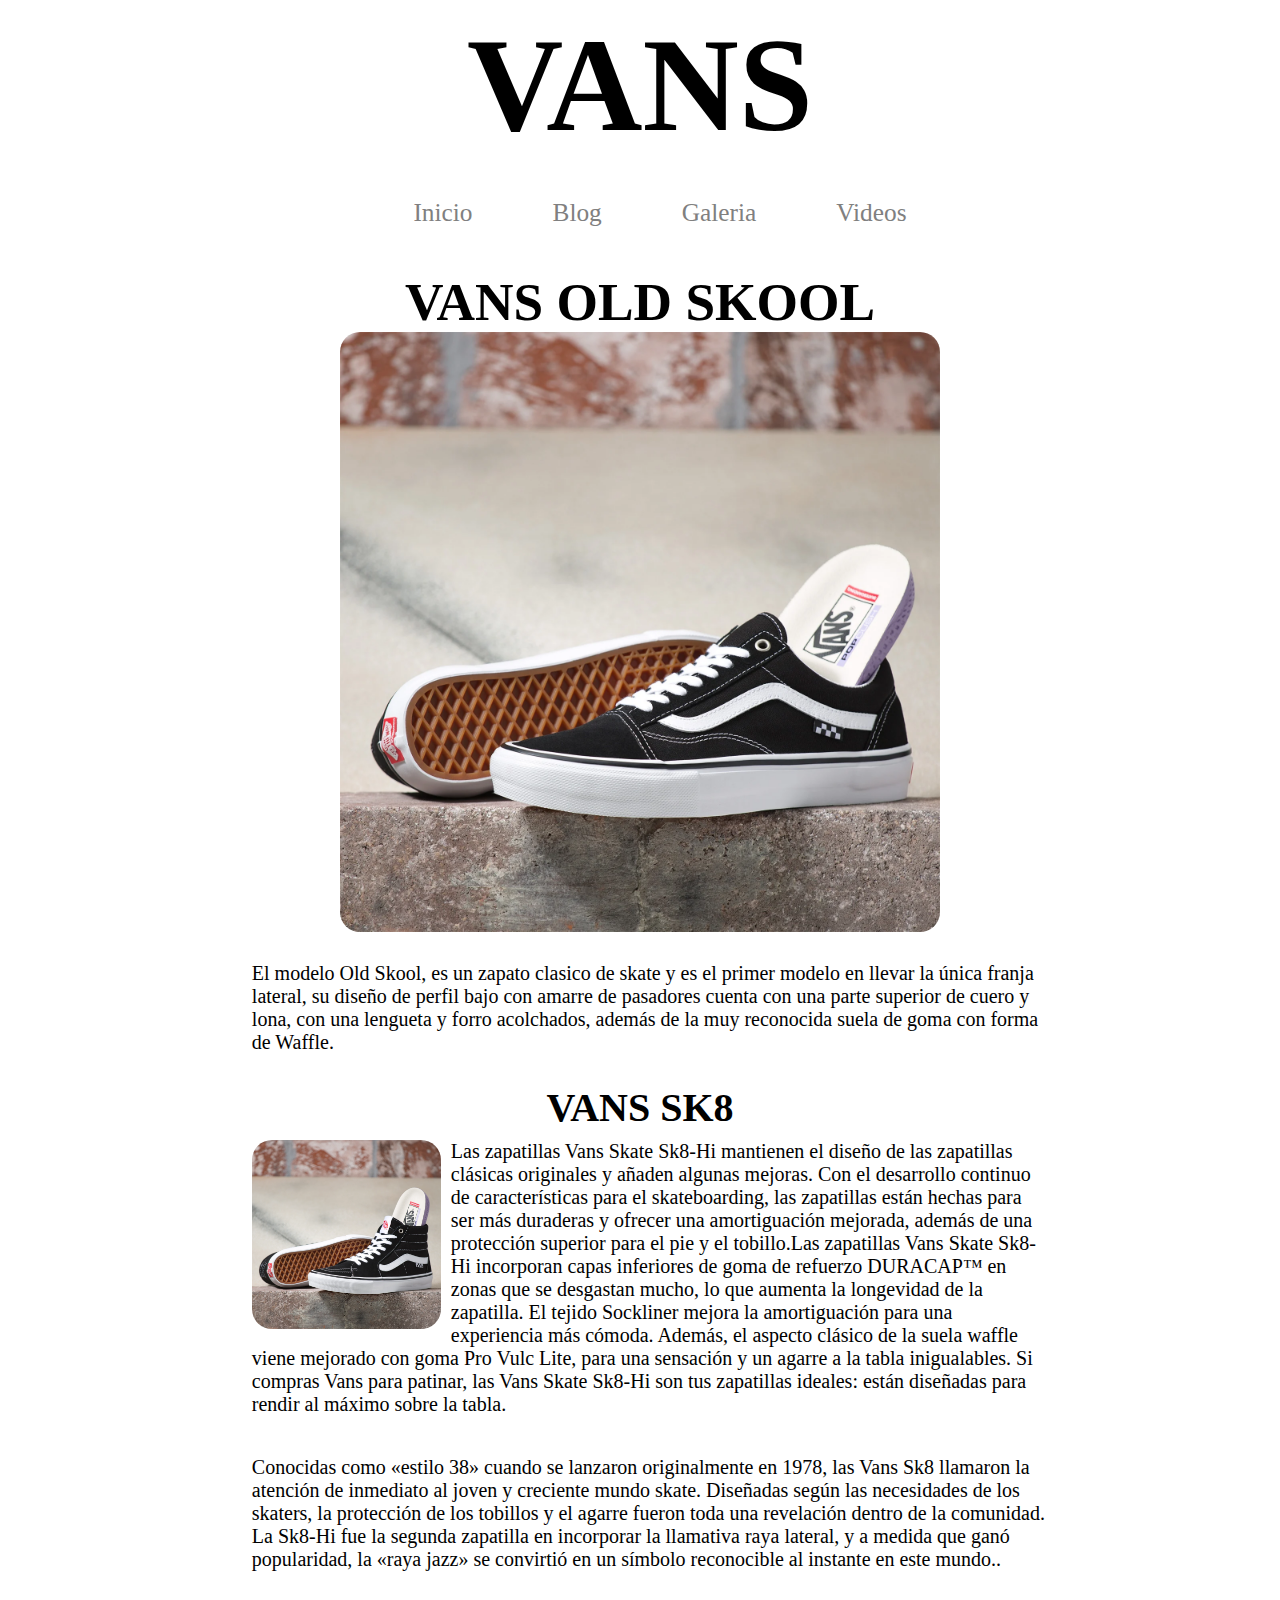
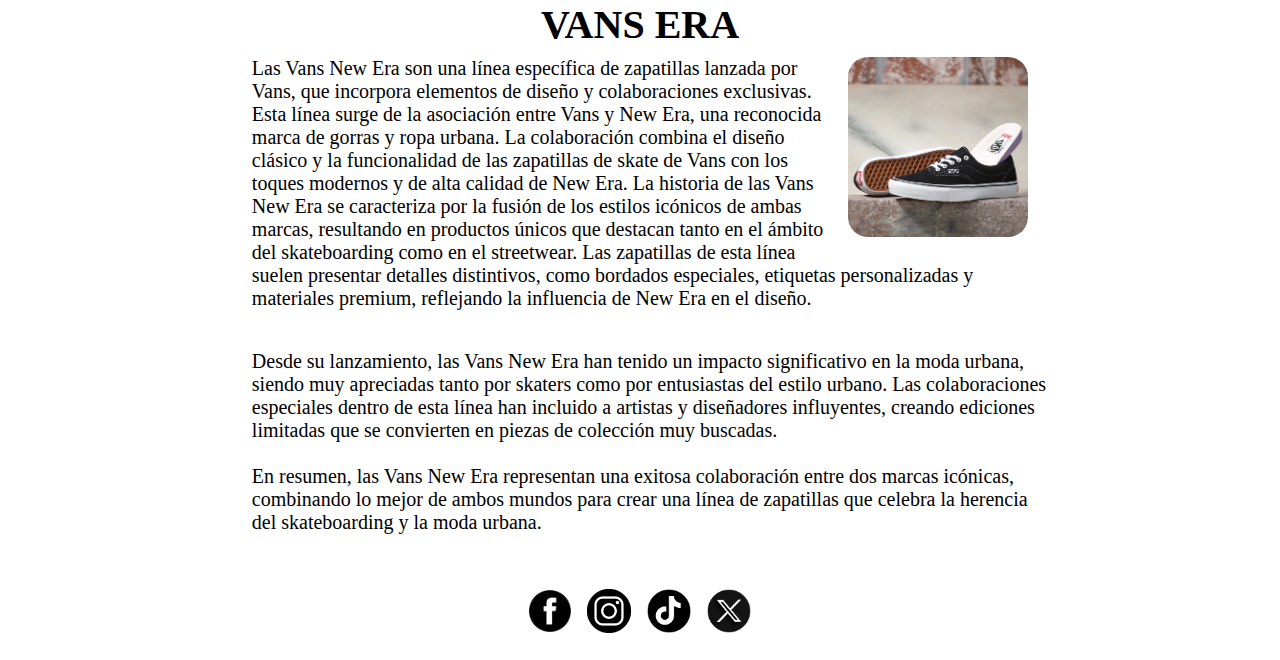
<file: index1.html>
<!DOCTYPE html>
<html lang="en">
<head>
    <meta charset="UTF-8">
    <meta name="viewport" content="width=device-width, initial-scale=1.0">
    <title>Blog</title>
    <link rel="stylesheet" href="estilos.css">
    <link rel="shortcut icon" href="img/Logo-VANS.png" type="image/x-icon">
</head>
<body>
   
<main>
<header class="cabecera2">
   <a href="index.html"> <h1 id="titulo"> VANS</h1> </a>
    <br>
    <nav>
        <ul id="menu2">
            <li><a href="index.html">Inicio</a></li>
            <li><a href="index1.html">Blog</a></li>
            <li><a href="index2.html">Galeria</a></li>
            <li><a href="index3.html">Videos</a></li>
        </ul>
    </nav>
</header>
<section id="info">
    <h1 id="titulo3">VANS OLD SKOOL</h1>
    <img src="img/vans 1.webp" height="600px" width="600px" alt="">
    <article>
       <p class="desc">El modelo Old Skool, es un zapato clasico de skate y es el primer modelo en llevar la única franja lateral, su diseño de perfil bajo con amarre de pasadores cuenta con una parte superior de cuero y lona, con una lengueta y forro acolchados, además de la muy reconocida suela de goma con forma de Waffle. </p>
    </article>

    <article id="sk8">
     <h1 class="titulo4 ">VANS SK8</h1>
    <img src="img/sk8.webp" width="189px" height="200px" alt="">
    <p class="desc"> Las zapatillas Vans Skate Sk8-Hi mantienen el diseño de las zapatillas clásicas originales y añaden algunas mejoras. Con el desarrollo continuo de características para el skateboarding, las zapatillas están hechas para ser más duraderas y ofrecer una amortiguación mejorada, además de una protección superior para el pie y el tobillo.Las zapatillas Vans Skate Sk8-Hi incorporan capas inferiores de goma de refuerzo DURACAP™ en zonas que se desgastan mucho, lo que aumenta la longevidad de la zapatilla. El tejido Sockliner mejora la amortiguación para una experiencia más cómoda. Además, el aspecto clásico de la suela waffle viene mejorado con goma Pro Vulc Lite, para una sensación y un agarre a la tabla inigualables.
    Si compras Vans para patinar, las Vans Skate Sk8-Hi son tus zapatillas ideales: están diseñadas para rendir al máximo sobre la tabla.
    </p>
    <p class="desc">Conocidas como «estilo 38» cuando se lanzaron originalmente en 1978, las Vans Sk8 llamaron la atención de inmediato al joven y creciente mundo skate. Diseñadas según las necesidades de los skaters, la protección de los tobillos y el agarre fueron toda una revelación dentro de la comunidad. La Sk8-Hi fue la segunda zapatilla en incorporar la llamativa raya lateral, y a medida que ganó popularidad, la «raya jazz» se convirtió en un símbolo reconocible al instante en este mundo..</p>
    </article>

    <article id="era">
        <h1 class="titulo4">  VANS ERA </h1>
        <img src="img/era.webp" width="180px" alt="">
        <p class="desc">Las Vans New Era son una línea específica de zapatillas lanzada por Vans, que incorpora elementos de diseño y colaboraciones exclusivas. Esta línea surge de la asociación entre Vans y New Era, una reconocida marca de gorras y ropa urbana. La colaboración combina el diseño clásico y la funcionalidad de las zapatillas de skate de Vans con los toques modernos y de alta calidad de New Era.
         La historia de las Vans New Era se caracteriza por la fusión de los estilos icónicos de ambas marcas, resultando en productos únicos que destacan tanto en el ámbito del skateboarding como en el streetwear. Las zapatillas de esta línea suelen presentar detalles distintivos, como bordados especiales, etiquetas personalizadas y materiales premium, reflejando la influencia de New Era en el diseño.</p>
         <p class="desc"> Desde su lanzamiento, las Vans New Era han tenido un impacto significativo en la moda urbana, siendo muy apreciadas tanto por skaters como por entusiastas del estilo urbano. Las colaboraciones especiales dentro de esta línea han incluido a artistas y diseñadores influyentes, creando ediciones limitadas que se convierten en piezas de colección muy buscadas.
          <br> <br> En resumen, las Vans New Era representan una exitosa colaboración entre dos marcas icónicas, combinando lo mejor de ambos mundos para crear una línea de zapatillas que celebra la herencia del skateboarding y la moda urbana. </p>
    </article>
</section>
<footer class="pie">
    <a href="https://www.facebook.com/VANS/?locale=es_LA"><img src="img/fb-removebg-preview.png" width="42px" height="42px" alt=""></a>
    <a href="https://www.instagram.com/vans/"> <img src="img/fb.png" height="44px" width="44px" alt=""> </a>
    <a href="https://www.tiktok.com/@vans?lang=es"> <img src="img/tiktok.png" height="44px" width="44px" alt=""> </a>
    <a href="https://x.com/vans?lang=es"> <img src="img/x.png" height="44px" width="44px"> </a>
</footer>
</main>
</body>
</html>
</file>
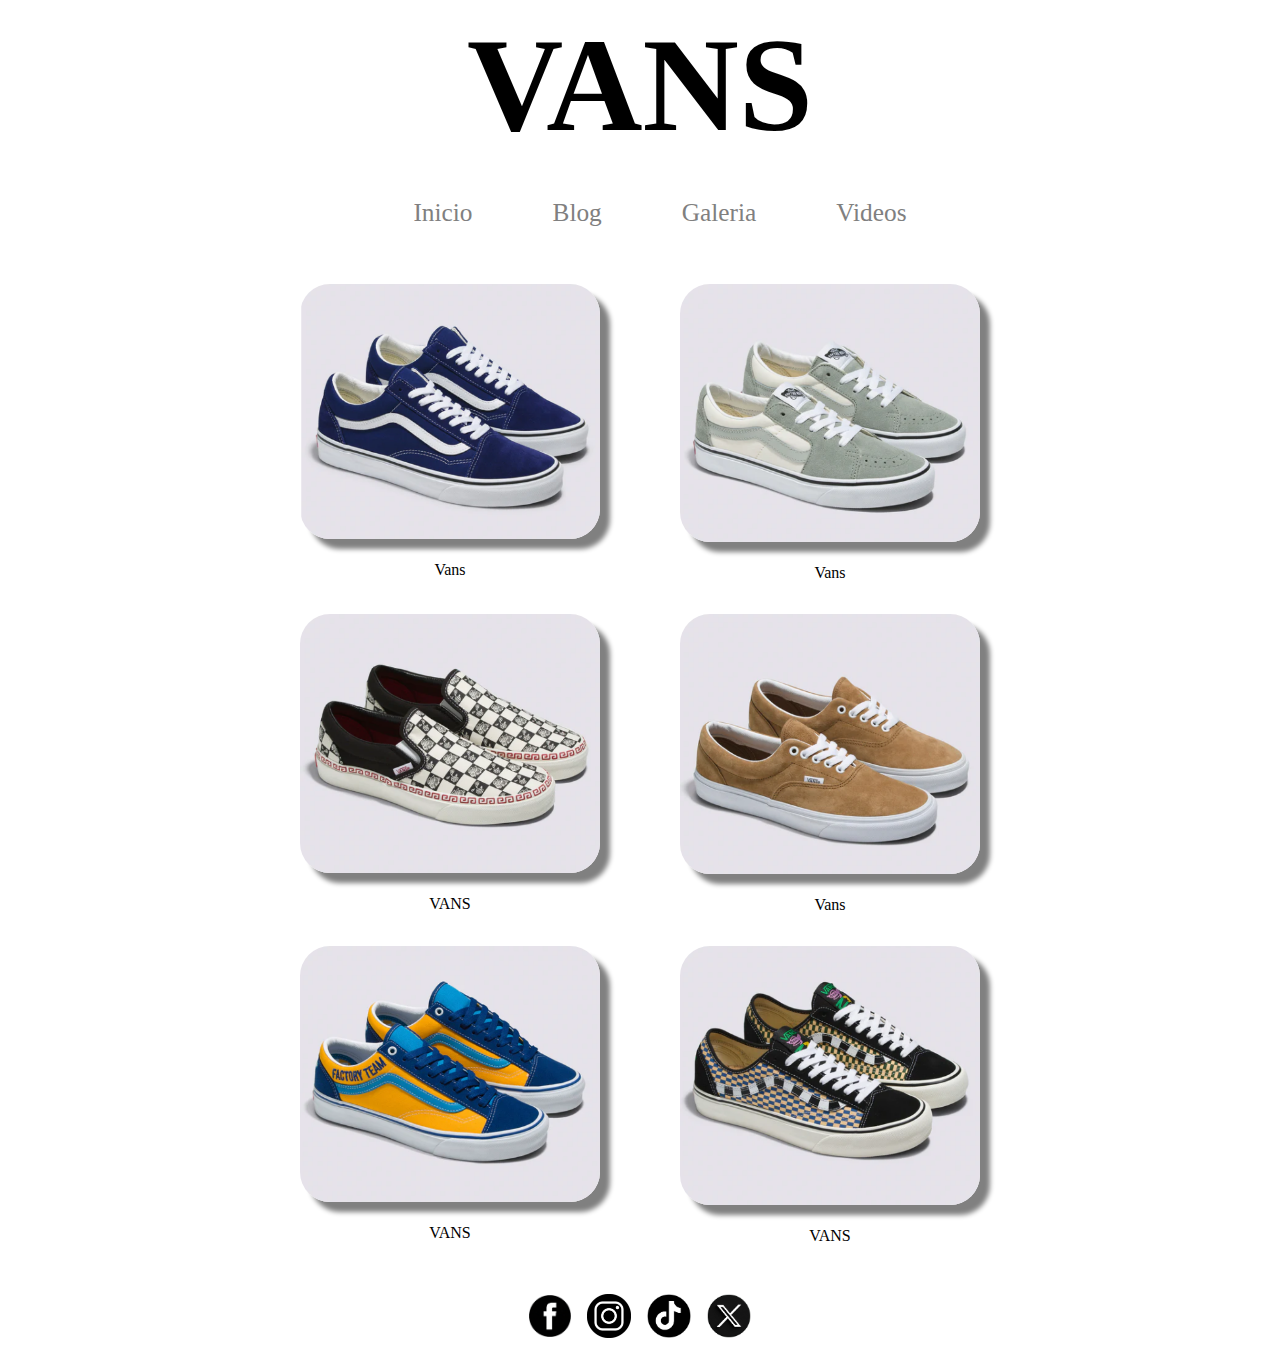
<file: index2.html>
<!DOCTYPE html>
<html lang="en">
<head>
    <meta charset="UTF-8">
    <meta name="viewport" content="width=device-width, initial-scale=1.0">
    <title>Galeria</title>
    <link rel="stylesheet" href="estilos.css">
    <link rel="shortcut icon" href="img/Logo-VANS.png" type="image/x-icon">
</head>
<body>
    <main>
        <header class="cabecera2">
          <a href="index.html"> <h1 id="titulo"> VANS</h1> </a>
            <br>
            <nav>
                <ul id="menu2">
                    <li><a href="index.html">Inicio</a></li>
                    <li><a href="index1.html">Blog</a></li>
                    <li><a href="index2.html">Galeria</a></li>
                    <li><a href="index3.html">Videos</a></li>
                </ul>
            </nav>
        </header>
        <section id="Galeria1">
            <div id="Galeria">
              <figure>
                <a href=""> <img src="img/blue.png" width="300px" alt=""> </a>
                <br>
                <br>
                 <figcaption>
                 Vans
                 </figcaption>
              </figure>

              <figure>
                <a href=""> <img src="img/pastel.png" width="300px" alt=""> </a>
                 <br>
                 <br>
                 <figcaption>
                   Vans
                 </figcaption>
              </figure>

              <figure>
                <a href=""><img src="img/slip.png" width="300px" alt=""></a>
                <br>
                <br>
                <figcaption>
                    VANS
                </figcaption>

              </figure>

              <figure>
                <a href="#"><img src="img/brown.png" width="300px" alt=""></a>
                <br>
                <br>
              <figcaption>
                Vans
              </figcaption>
              </figure>

              <figure>
                <a href="#"> <img src="img/yellow.png" width="300px" alt=""> </a>
                <br>
                <br>
                <figcaption>
                 VANS
                </figcaption>
              </figure>

              <figure>
                <a href="#"> <img src="img/old.png" width="300px" alt=""> </a>
                <br>
                <br>
                <figcaption>
                VANS
                </figcaption>
              </figure>
            </div>
        </section>
        <br>
        <footer class="pie">
          <a href="https://www.facebook.com/VANS/?locale=es_LA"><img src="img/fb-removebg-preview.png" width="42px" height="42px" alt=""></a>
          <a href="https://www.instagram.com/vans/"> <img src="img/fb.png" height="44px" width="44px" alt=""> </a>
          <a href="https://www.tiktok.com/@vans?lang=es"> <img src="img/tiktok.png" height="44px" width="44px" alt=""> </a>
          <a href="https://x.com/vans?lang=es"> <img src="img/x.png" height="44px" width="44px"> </a>
    </footer>
    </main>
</body>
</html>
</file>
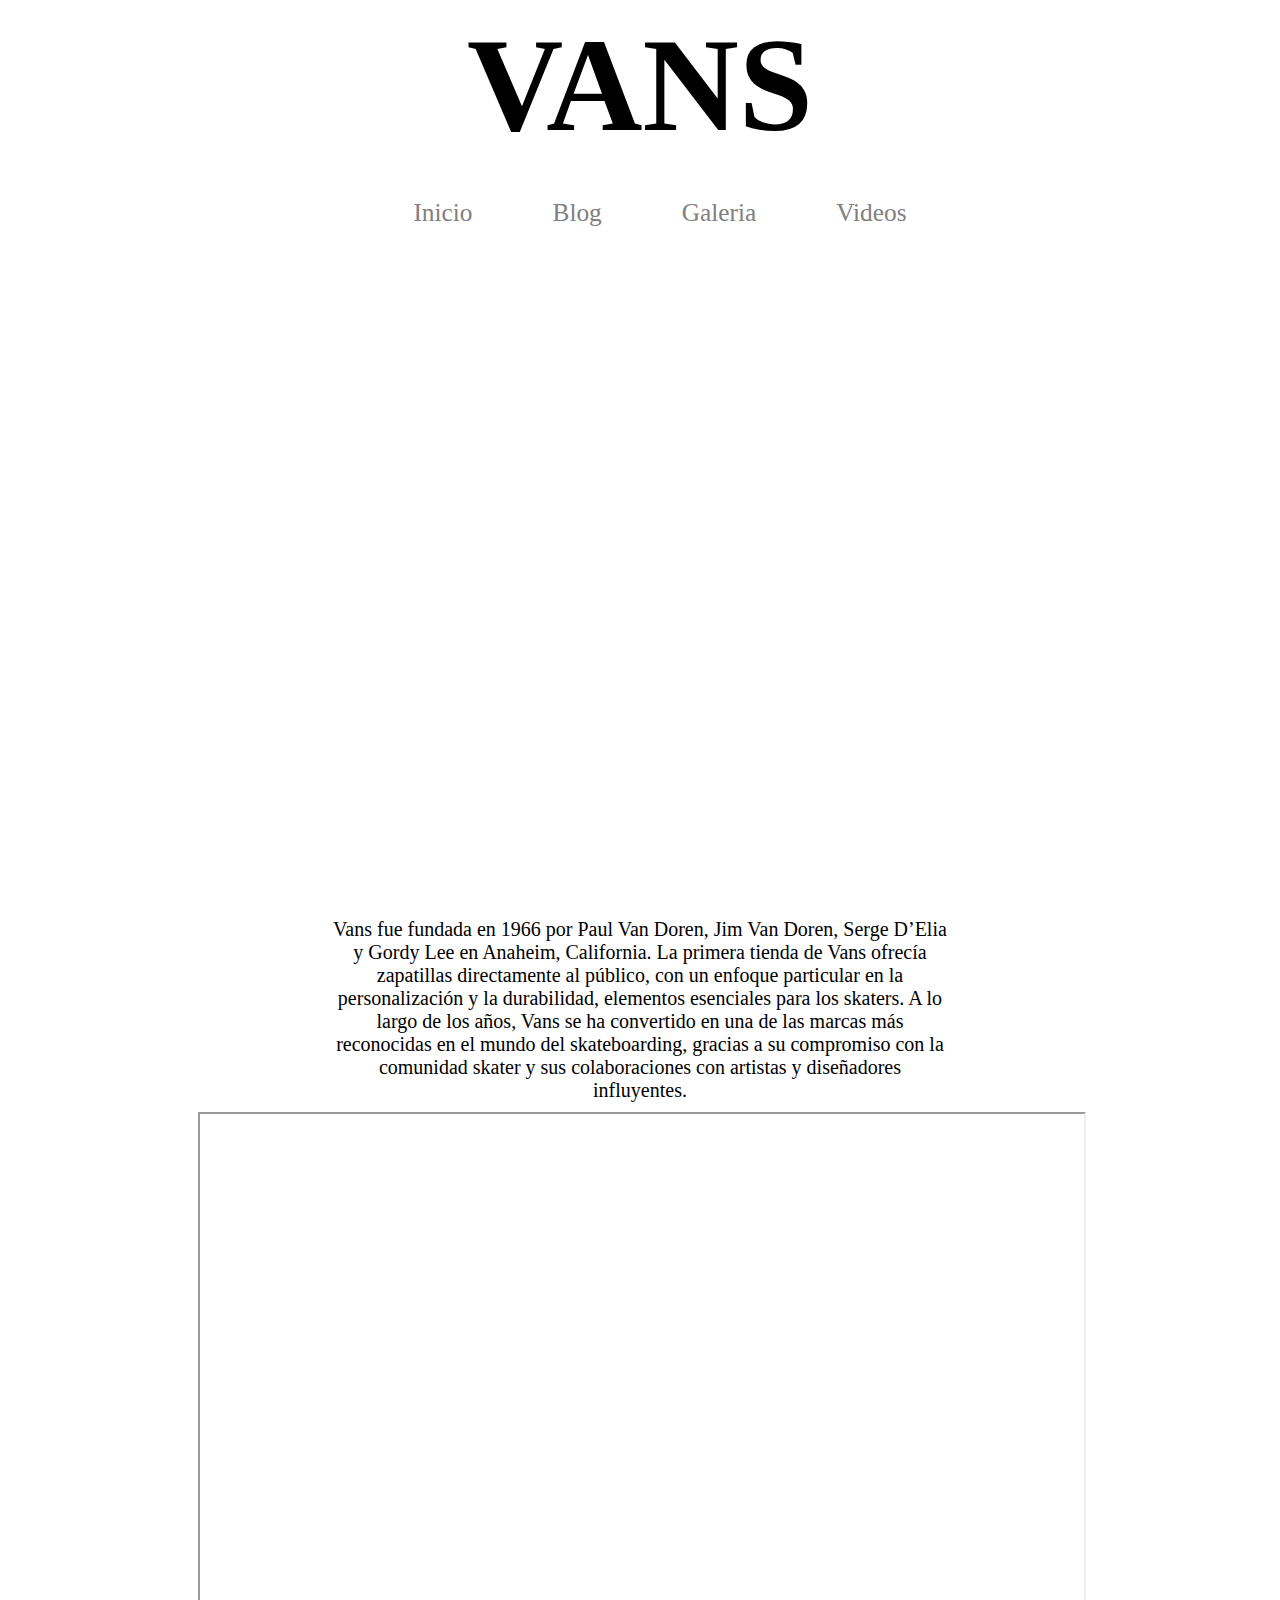
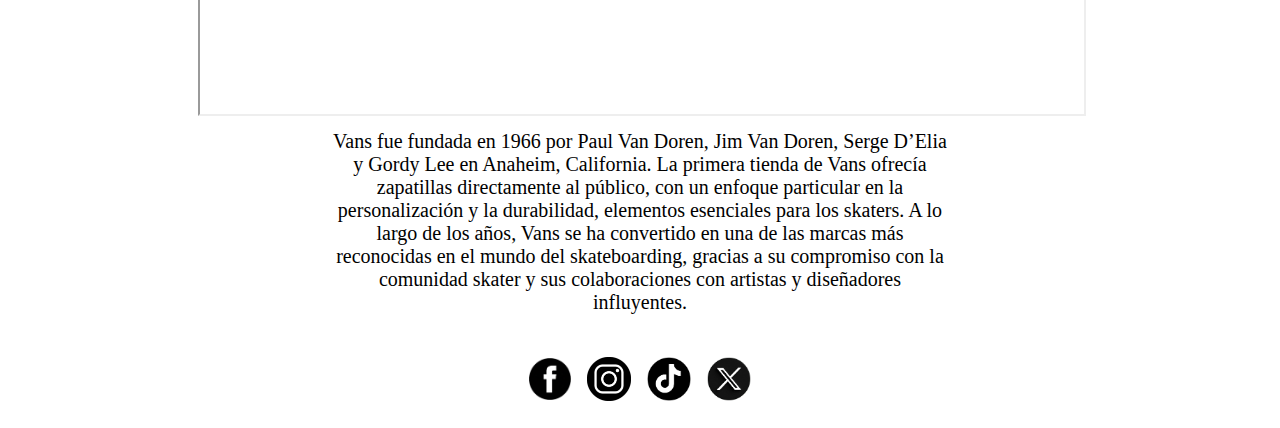
<file: index3.html>
<!DOCTYPE html>
<html lang="en">
<head>
    <meta charset="UTF-8">
    <meta name="viewport" content="width=device-width, initial-scale=1.0">
    <title>Videos</title>
    <link rel="stylesheet" href="estilos.css">
    <link rel="shortcut icon" href="img/Logo-VANS.png" type="image/x-icon">
</head>
<body>
    <main>
        <header class="cabecera2">
            <a href="index.html"> <h1 id="titulo"> VANS</h1> </a>
            <br>
            <nav>
                <ul id="menu2">
                    <li><a href="index.html">Inicio</a></li>
                    <li><a href="index1.html">Blog</a></li>
                    <li><a href="index2.html">Galeria</a></li>
                    <li><a href="index3.html">Videos</a></li>
                </ul>
            </nav>
        </header>
        <section id="videos1" >
            <div>
                <br>
                <br>
                <article>
                    <div class="videoresp"> <iframe  src="https://www.youtube.com/embed/Vf7C6ys7I9Q?si=mObO6xz4tqyo9dEf" title="YouTube video player" frameborder="0" allow="accelerometer; autoplay; clipboard-write; encrypted-media; gyroscope; picture-in-picture; web-share" referrerpolicy="strict-origin-when-cross-origin" allowfullscreen></iframe></div>
                       <p class="descript"> Vans fue fundada en 1966 por Paul Van Doren, Jim Van Doren, Serge D’Elia y Gordy Lee en Anaheim, California. La primera tienda de Vans ofrecía zapatillas directamente al público, con un enfoque particular en la personalización y la durabilidad, elementos esenciales para los skaters. A lo largo de los años, Vans se ha convertido en una de las marcas más reconocidas en el mundo del skateboarding, gracias a su compromiso con la comunidad skater y sus colaboraciones con artistas y diseñadores influyentes. </p>
                </article>
                <article>
                    <div class="videoresp"><iframe src="https://player.vimeo.com/video/420025252?h=7f884e188a&color=EC008C&title=0&byline=0&portrait=0" width="1069" height="600" allow="autoplay; fullscreen; picture-in-picture" allowfullscreen></iframe></div>
                    <p class="descript"> Vans fue fundada en 1966 por Paul Van Doren, Jim Van Doren, Serge D’Elia y Gordy Lee en Anaheim, California. La primera tienda de Vans ofrecía zapatillas directamente al público, con un enfoque particular en la personalización y la durabilidad, elementos esenciales para los skaters. A lo largo de los años, Vans se ha convertido en una de las marcas más reconocidas en el mundo del skateboarding, gracias a su compromiso con la comunidad skater y sus colaboraciones con artistas y diseñadores influyentes. </p>
                </article>
            </div>
        </section>
        <br>
        <footer class="pie">
    <a href="https://www.facebook.com/VANS/?locale=es_LA"><img src="img/fb-removebg-preview.png" width="42px" height="42px" alt=""></a>
    <a href="https://www.instagram.com/vans/"> <img src="img/fb.png" height="44px" width="44px" alt=""> </a>
    <a href="https://www.tiktok.com/@vans?lang=es"> <img src="img/tiktok.png" height="44px" width="44px" alt=""> </a>
    <a href="https://x.com/vans?lang=es"> <img src="img/x.png" height="44px" width="44px"> </a>
    </footer>
    </main>
</body>
</html>
</file>
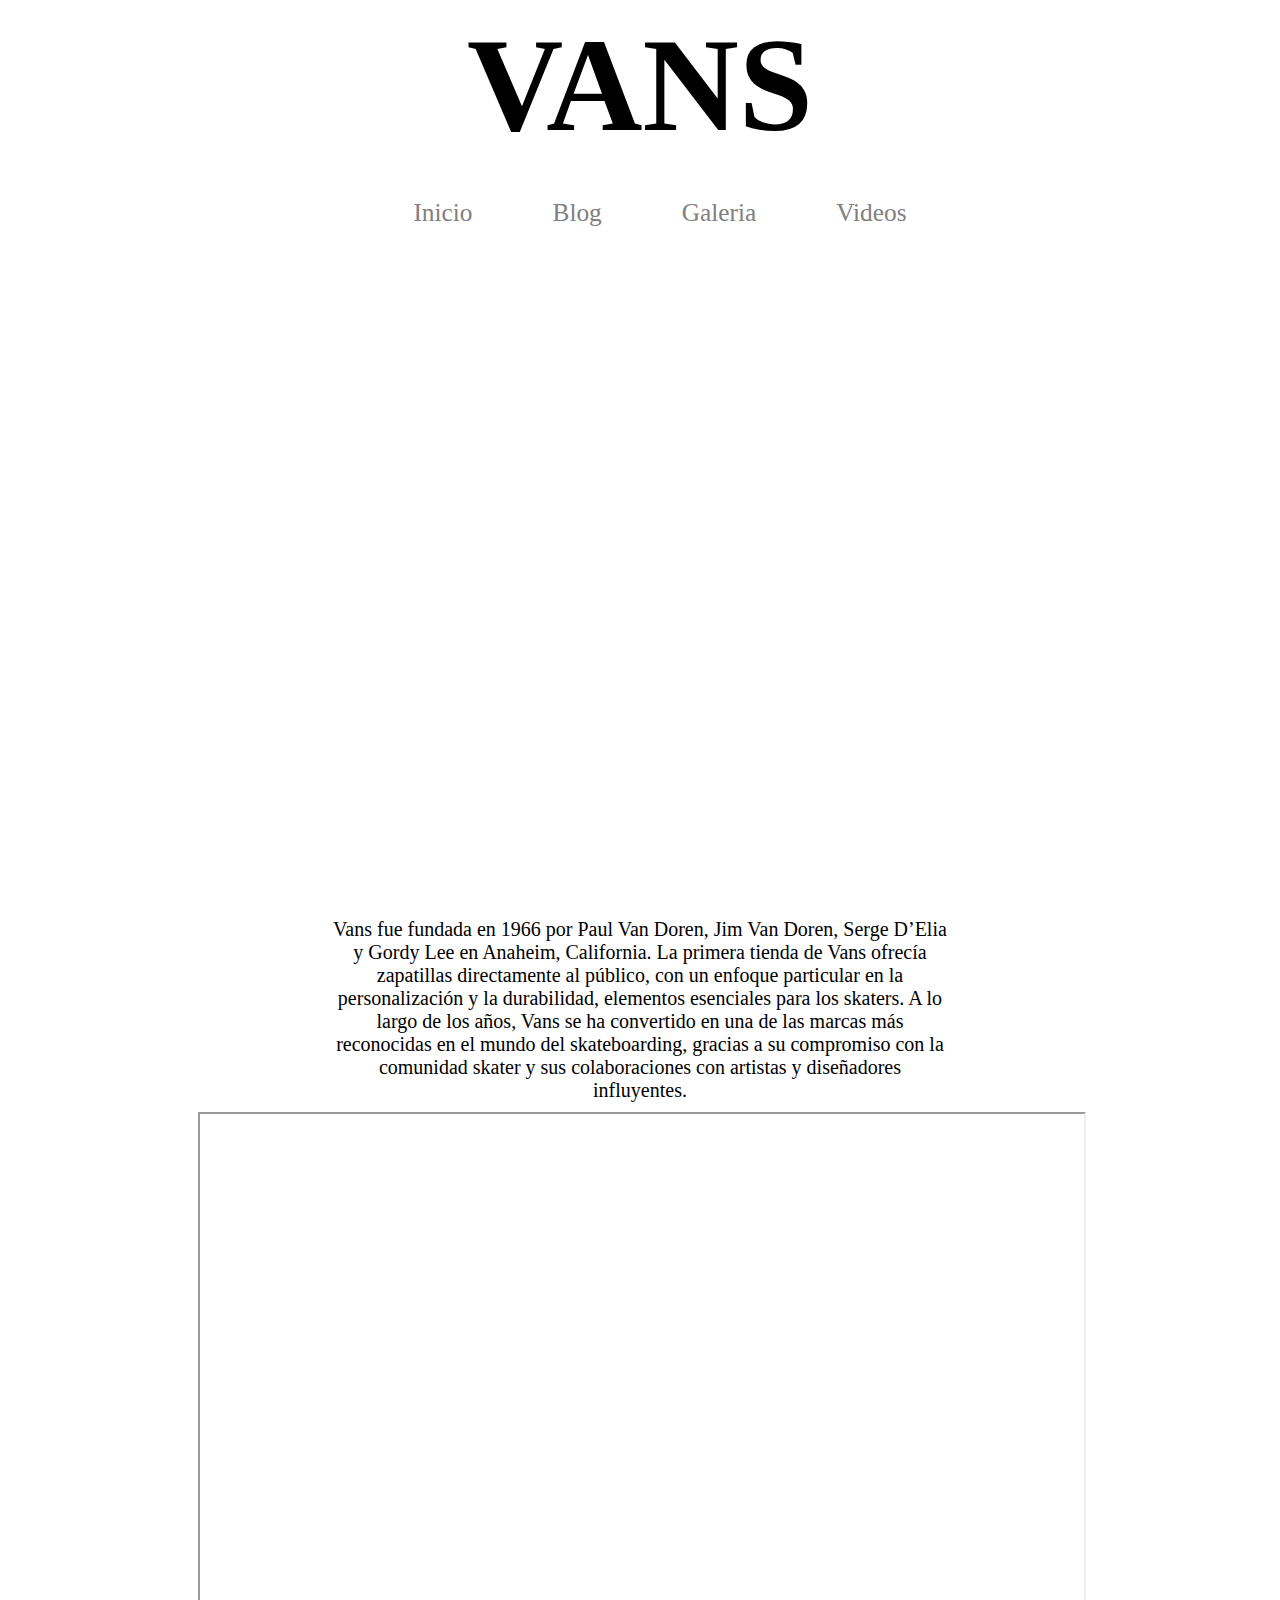
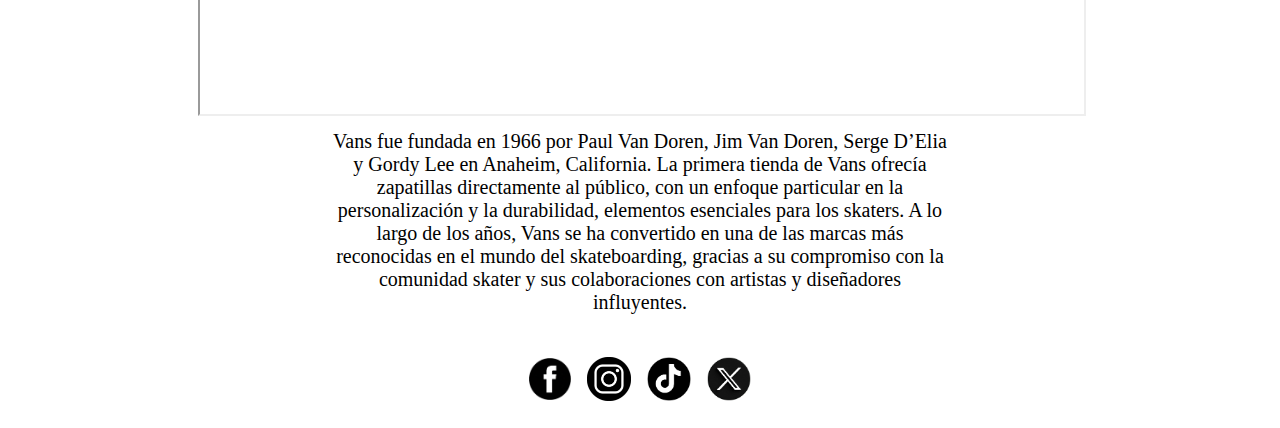
<file: index4.html>
<!DOCTYPE html>
<html lang="en">
<head>
    <meta charset="UTF-8">
    <meta name="viewport" content="width=device-width, initial-scale=1.0">
    <title>Videos</title>
    <link rel="stylesheet" href="estilos.css">
    <link rel="shortcut icon" href="img/Logo-VANS.png" type="image/x-icon">
</head>
<body>
    <main>
        <header class="cabecera2">
            <a href="index1.html"> <h1 id="titulo"> VANS</h1> </a>
            <br>
            <nav>
                <ul id="menu2">
                    <li><a href="index1.html">Inicio</a></li>
                    <li><a href="index2.html">Blog</a></li>
                    <li><a href="index3.html">Galeria</a></li>
                    <li><a href="index4.html">Videos</a></li>
                </ul>
            </nav>
        </header>
        <section id="videos1" >
            <div>
                <br>
                <br>
                <article>
                    <div class="videoresp"> <iframe  src="https://www.youtube.com/embed/Vf7C6ys7I9Q?si=mObO6xz4tqyo9dEf" title="YouTube video player" frameborder="0" allow="accelerometer; autoplay; clipboard-write; encrypted-media; gyroscope; picture-in-picture; web-share" referrerpolicy="strict-origin-when-cross-origin" allowfullscreen></iframe></div>
                       <p class="descript"> Vans fue fundada en 1966 por Paul Van Doren, Jim Van Doren, Serge D’Elia y Gordy Lee en Anaheim, California. La primera tienda de Vans ofrecía zapatillas directamente al público, con un enfoque particular en la personalización y la durabilidad, elementos esenciales para los skaters. A lo largo de los años, Vans se ha convertido en una de las marcas más reconocidas en el mundo del skateboarding, gracias a su compromiso con la comunidad skater y sus colaboraciones con artistas y diseñadores influyentes. </p>
                </article>
                <article>
                    <div class="videoresp"><iframe src="https://player.vimeo.com/video/420025252?h=7f884e188a&color=EC008C&title=0&byline=0&portrait=0" width="1069" height="600" allow="autoplay; fullscreen; picture-in-picture" allowfullscreen></iframe></div>
                    <p class="descript"> Vans fue fundada en 1966 por Paul Van Doren, Jim Van Doren, Serge D’Elia y Gordy Lee en Anaheim, California. La primera tienda de Vans ofrecía zapatillas directamente al público, con un enfoque particular en la personalización y la durabilidad, elementos esenciales para los skaters. A lo largo de los años, Vans se ha convertido en una de las marcas más reconocidas en el mundo del skateboarding, gracias a su compromiso con la comunidad skater y sus colaboraciones con artistas y diseñadores influyentes. </p>
                </article>
            </div>
        </section>
        <br>
        <footer class="pie">
    <a href="https://www.facebook.com/VANS/?locale=es_LA"><img src="img/fb-removebg-preview.png" width="42px" height="42px" alt=""></a>
    <a href="https://www.instagram.com/vans/"> <img src="img/fb.png" height="44px" width="44px" alt=""> </a>
    <a href="https://www.tiktok.com/@vans?lang=es"> <img src="img/tiktok.png" height="44px" width="44px" alt=""> </a>
    <a href="https://x.com/vans?lang=es"> <img src="img/x.png" height="44px" width="44px"> </a>
    </footer>
    </main>
</body>
</html>
</file>
<file: estilos.css>
#cabecera1{
    text-align: center;
    width:50%;
    position: fixed;
    display: flexbox;
    justify-content: center;
    top: 50%;
    left: 50%;
    transform: translate(-50%,-50%);
}
#titulo1{
    margin-top: -10px;
    margin-bottom: -9px;
    font-size: 100pt;
    word-wrap: break-word;
}
#menu {
    list-style-type: none;
    display: flex;
    justify-content: center;
    margin-top: -10px;
}
#menu li{
    margin: 20px;
    padding: 10px;
}
#menu a{
    text-decoration: none;
    padding: 18px;
    color: white;
    font-size: 19pt;
    transition: all 300ms ease-in ;;
}
#menu a:hover{
color: black;
}
video{
    position: fixed;
    margin-top: -10px;
    margin-left: -8px;
    min-width: 100%;
    min-height: 100%;
    z-index: -10;
}
main{
    width: 70%;
    margin:auto;
    padding: 0 10px;
    
} 
.cabecera2{
    position: sticky;
    text-align: center;
    top: 0;
    background-color: white;
    padding: 10px;
}
#menu2 {
list-style-type: none;
display: flex;
justify-content: center;
flex-wrap: wrap;
margin-top: -10px;
margin-bottom: -10px;

}
#menu2 li{
    margin: 40px;
    border-bottom: 1px solid white;
}
#menu2 a{
    text-decoration: none;
    font-size: 19pt;
    color: gray;
    transition: all 300ms ease-in;
}
#menu2 a:hover{
    color: black;
    border-bottom: 1px solid black;
}
#menu2 ul{
    margin-bottom: -10px;
}
#info{
   width: 90%;
   display: flexbox;
   justify-content: center; 
   margin: 0 auto;
   padding: 10px;
}
#info img{
    display: block;
    margin: 0 auto;
    max-width: 100%;
    height: auto;
    border-radius: 20px;
}
#titulo{
text-align: center;
font-size: 100pt;
word-wrap: break-word;
margin-top: -10px;
margin-bottom: -12px;
}
#titulo3{
    text-align: center;
    font-size: 40pt;
    word-wrap: break-word;
    margin-top: -7px;
    margin-bottom: -1px;

}
#sk8 img{
    float: left;
    padding: 10px;
    border-radius: 30px;
}
#era img{
    float: right;
    padding: 10px;   
    border-radius: 30px;
}
.desc{
    width: 100%;
    font-size: 15pt;
    font-family: Cambria, Cochin, Georgia, Times, 'Times New Roman', serif;
    padding: 10px;
}
.titulo4{
    text-align: center;
    font-size: 30pt;
    padding: 10px;
    height: 9px;
    margin-top: -10px;
}
.pie{
    display: flex;
    justify-content: center;
    align-items: center;
    padding: 15px;
}
.pie img{
   margin: 0 8px;
}
#Galeria1{
    display: flex;
}
#Galeria{
    display: flex;
    justify-content: center;
   flex-wrap: wrap;
   text-align: center;
}
figure img{
    box-shadow: 10px 10px 5px gray;
    align-items: center;
    max-width: 100%;
    max-height: 100%;
    border-radius: 30px;
    height: auto;
}
figure :hover{
    opacity: 100%;
    box-shadow: none;
    transition: all 300ms ease-in;
}
#videos1{
    text-align: center;
    display: flex;
    justify-content: center;
}
.descript{
    text-align: center;
    font-size: 15pt;
    font-family: Cambria, Cochin, Georgia, Times, 'Times New Roman', serif;
    padding: 10px;
    width: 70%;
    margin: auto;
    display: block;
}
iframe{
    max-width: 100%;
    width: 1069px;
    height: 600px;
}
#cabecera1 a{
    text-decoration: none;
    color: black;
    transition: all 300ms ease-in;
}
#cabecera1 a:hover{
    color: white;
}
.cabecera2 a{
    text-decoration: none;
    color: black;
    transition: all 300ms ease-in;
}
.cabecera2 a:hover{
    color: gray;
}
</file>
